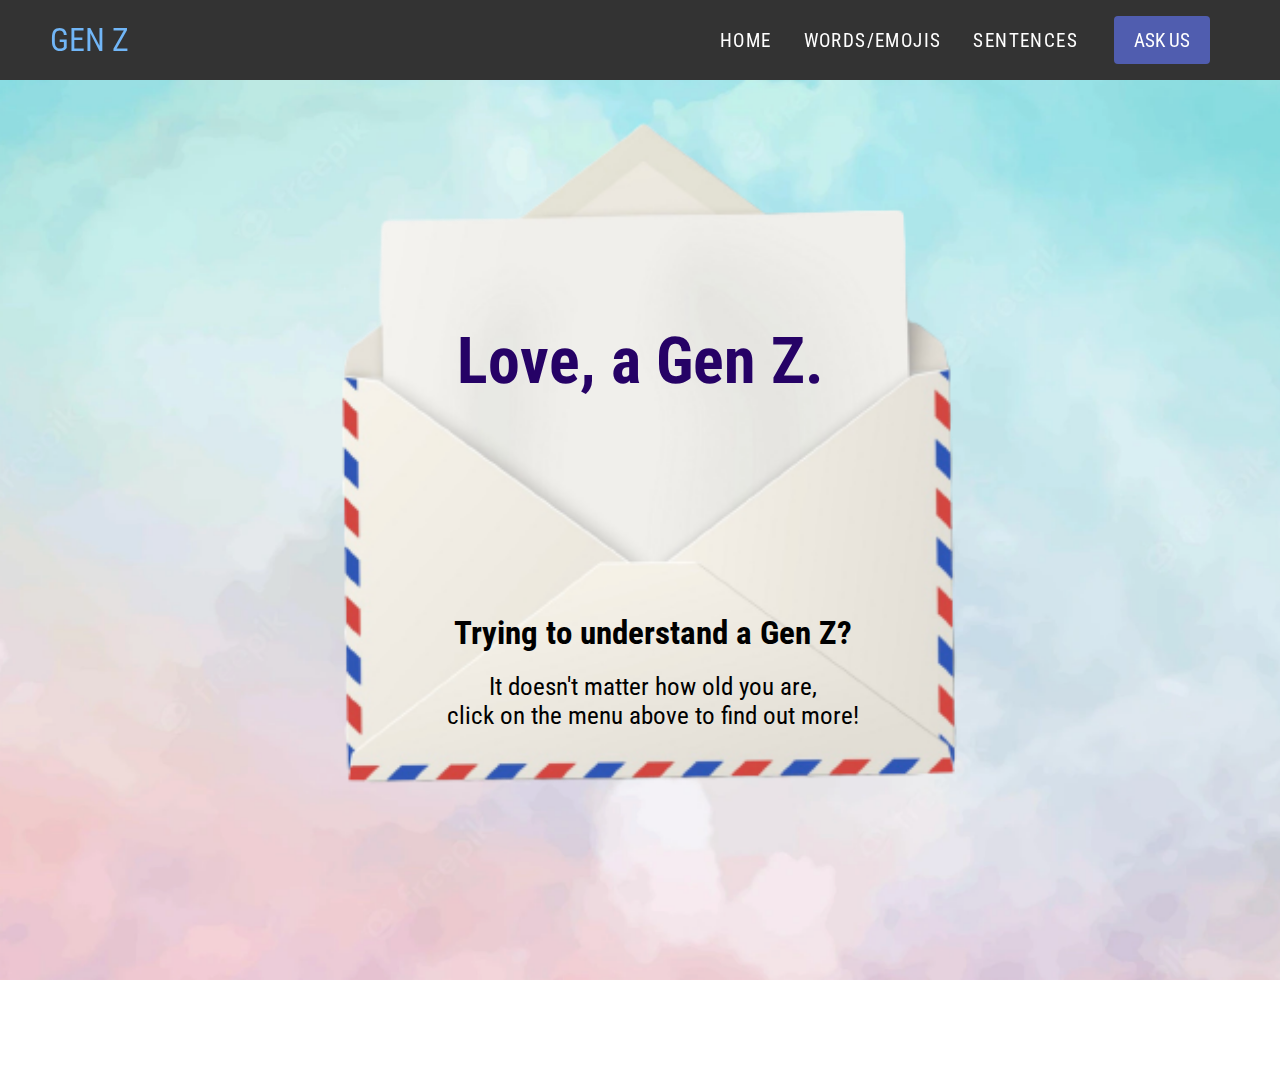
<file: index.html>
<!DOCTYPE HTML>
<html lang="en">
    <head>
        <meta charset="UTF-8" />
        <meta name="viewport" content="width=device-width, initial-scale=1.0">
        <title>Gen Z Translator</title>
        <link rel="stylesheet" href="style.css">
        <link rel="preconnect" href="https://fonts.googleapis.com">
<link rel="preconnect" href="https://fonts.gstatic.com" crossorigin>
<link href="https://fonts.googleapis.com/css2?family=Roboto+Condensed&display=swap" rel="stylesheet">
    </head>
    <body>
    <!-- NAVBAR SECTION -->
        <nav class="navbar">
            <div class="navbar-container">
                <a href="index.html" id="navbar-logo">GEN Z</a>
                <div class="navbar-toggle" id="mobile-menu">
                    <span class="bar"></span>
                    <span class="bar"></span>
                    <span class="bar"></span>
                </div>
                <ul class="navbar-menu">
                    <li class="navbar-item">
                        <a href="index.html" class="navbar-links">HOME</a>
                    </li>
                    <li class="navbar-item">
                        <a href="words.html" class="navbar-links">WORDS/EMOJIS</a>
                    </li>
                    <li class="navbar-item">
                        <a href="sentences.html" class="navbar-links">SENTENCES</a>
                    </li>
                    <li class="navbar-btn">
                        <a href="askus.html" class="button">ASK US</a>
                    </li>
                </ul>
            </div>
        </nav>

        <!-- HEADER SECTION -->
        <section class="header">
            <img class="image1" src="images/background1.png">
            <img class="image2" src="images/background2.png">
        
            <div class="text-box">
                <h1>Love, a Gen Z.</h1>
                <h2>Trying to understand a Gen Z?</h2>
                <p>It doesn't matter how old you are, <br> click on the menu above to find out more!</p>
            </div> 
        </section>
            
        </div>
        <script src="app1.js"></script>
        
    </body>
</html>
</file>
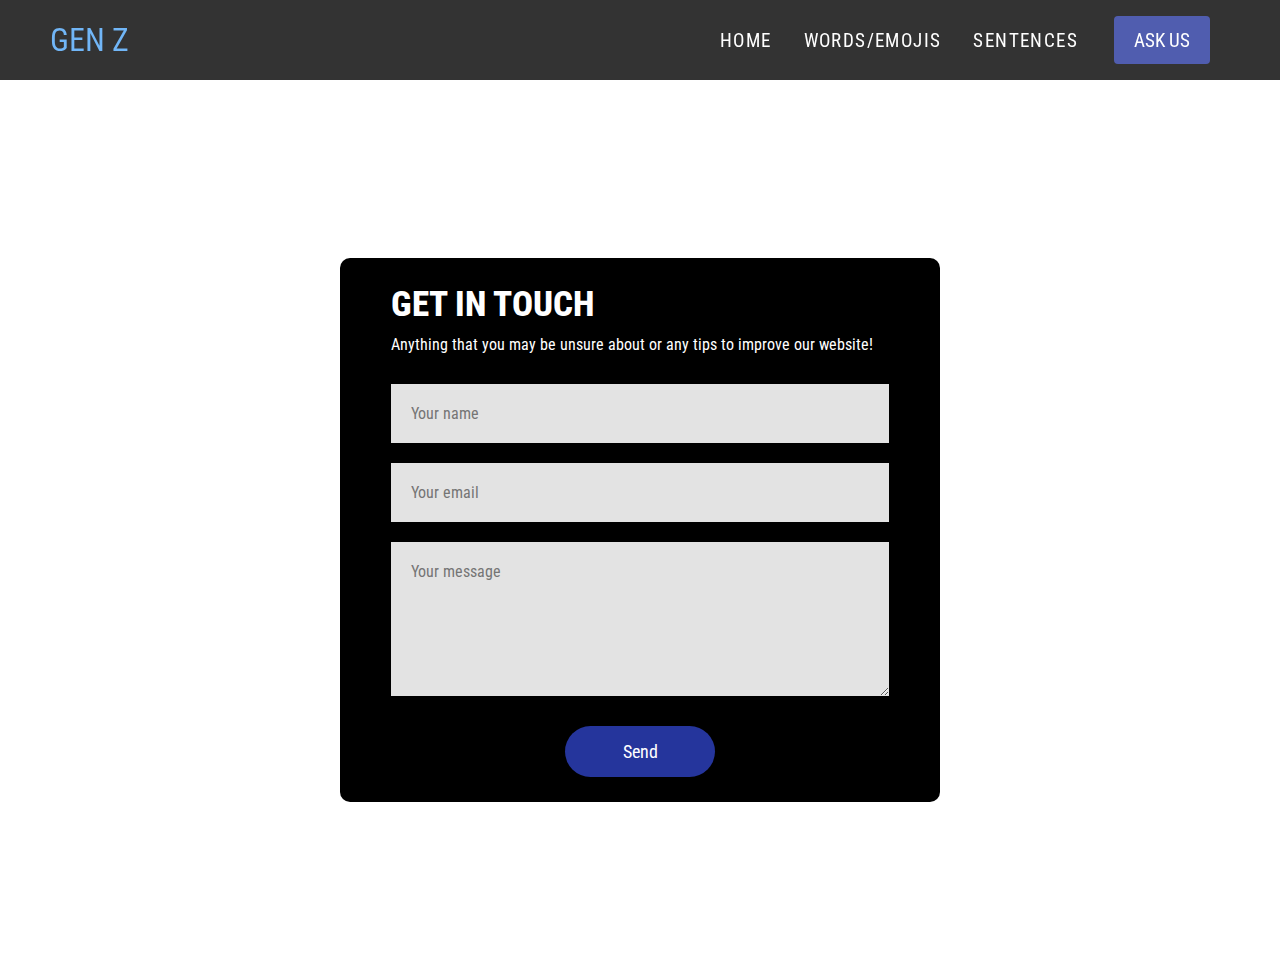
<file: askus.html>
<!DOCTYPE HTML>
<html lang="en">
    <head>
        <meta charset="UTF-8" />
        <meta name="viewport" content="width=device-width, initial-scale=1.0">
        <title>Contact Us</title>
        <link rel="stylesheet" href="style1.css">
        <link rel="preconnect" href="https://fonts.googleapis.com">
<link rel="preconnect" href="https://fonts.gstatic.com" crossorigin>
<link href="https://fonts.googleapis.com/css2?family=Roboto+Condensed&display=swap" rel="stylesheet">
    </head>
    <body>
    <!-- NAVBAR SECTION -->
        <nav class="navbar">
            <div class="navbar-container">
                <a href="index.html" id="navbar-logo">GEN Z</a>
                <div class="navbar-toggle" id="mobile-menu">
                    <span class="bar"></span>
                    <span class="bar"></span>
                    <span class="bar"></span>
                </div>
                <ul class="navbar-menu">
                    <li class="navbar-item">
                        <a href="index.html" class="navbar-links">HOME</a>
                    </li>
                    <li class="navbar-item">
                        <a href="words.html" class="navbar-links">WORDS/EMOJIS</a>
                    </li>
                    <li class="navbar-item">
                        <a href="sentences.html" class="navbar-links">SENTENCES</a>
                    </li>
                    <li class="navbar-btn">
                        <a href="askus.html" class="button">ASK US</a>
                    </li>
                </ul>
            </div>
        </nav>

        <!-- ASK US SECTION -->
        <div class="container">
            <form action="https://formspree.io/f/xbjbnqjd" method="POST">
                <h3>GET IN TOUCH</h3>
                <p>Anything that you may be unsure about or any tips to improve our website!</p>
                <input type="text" name="name" placeholder="Your name">
                <input type="email" name="email" placeholder="Your email">
                <textarea name="Message" rows="6" placeholder="Your message"></textarea>
                <button type="submit">Send</button>
            </form>
        </div>
        <script src="app1.js"></script>
    </body>
</html>
</file>
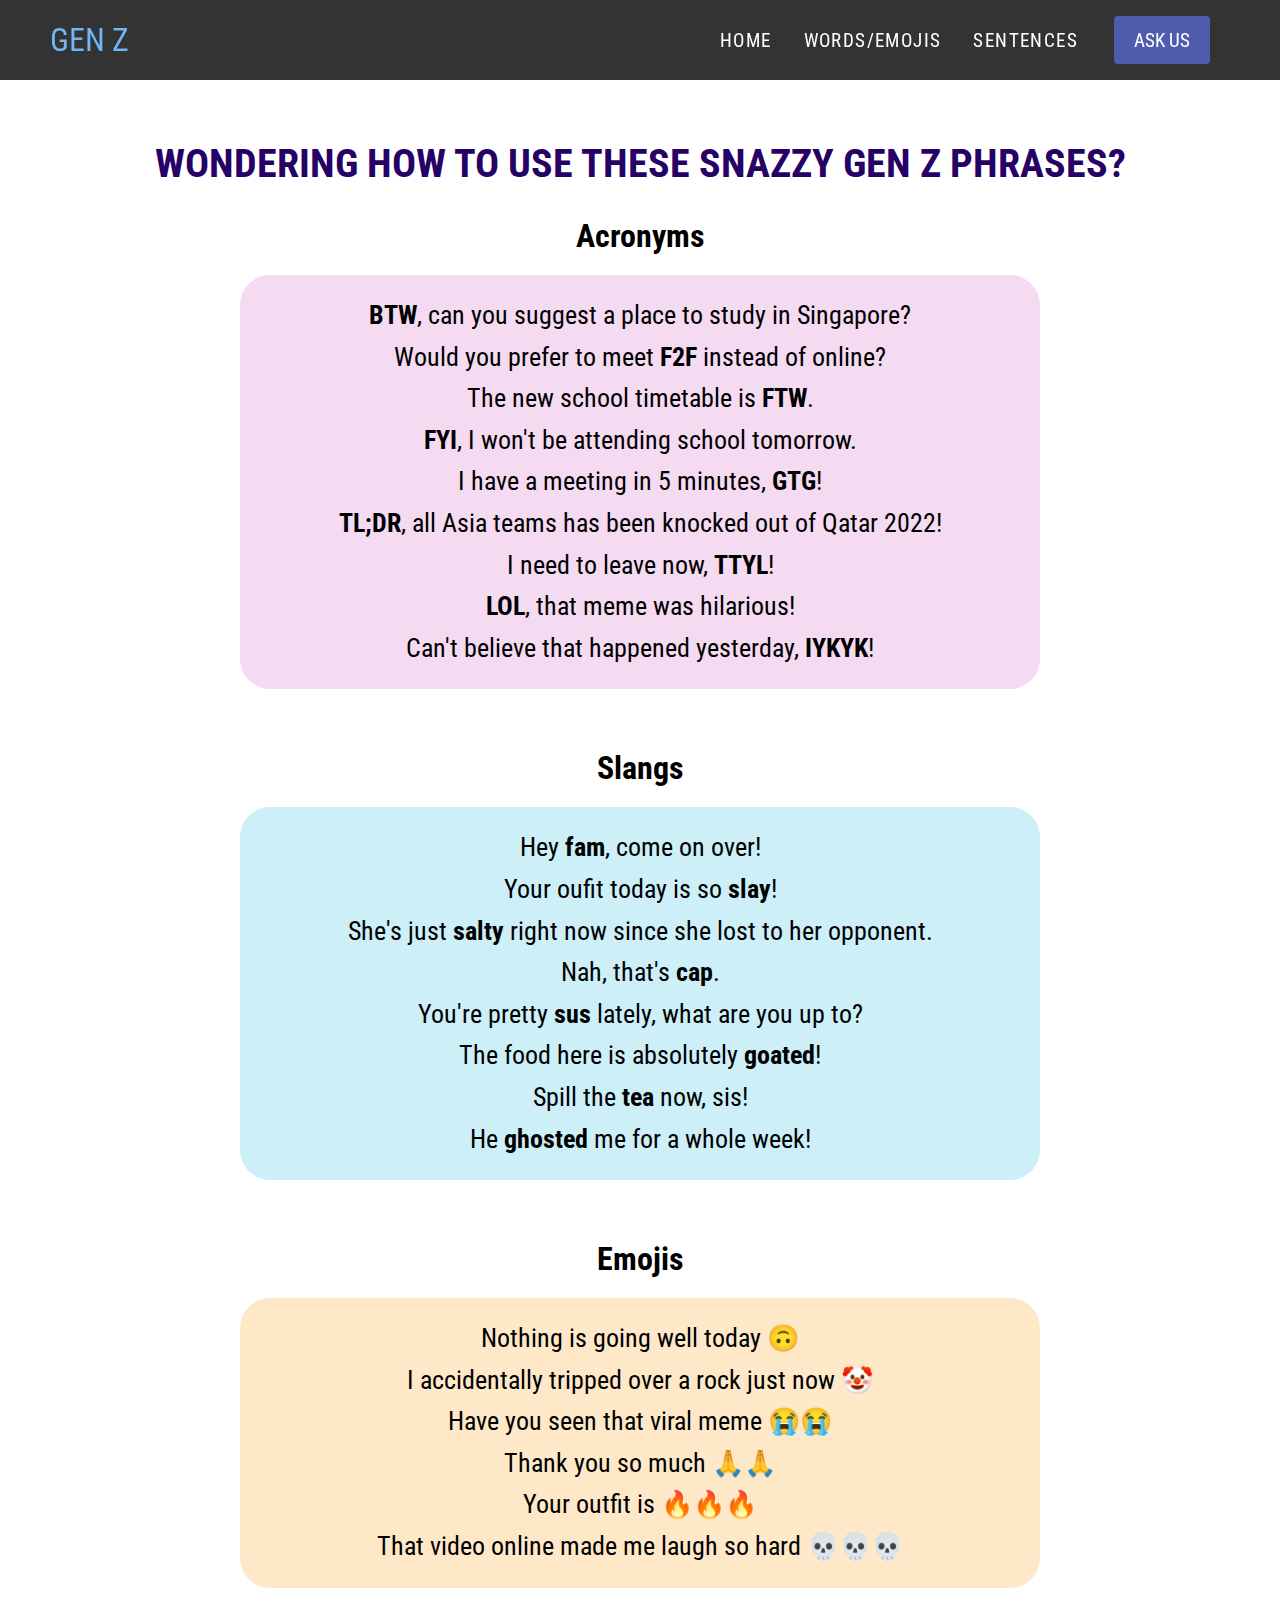
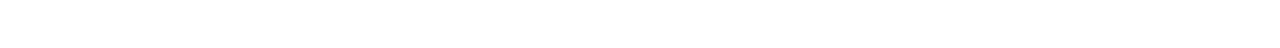
<file: sentences.html>
<!DOCTYPE HTML>
<html lang="en">
    <head>
        <meta charset="UTF-8" />
        <meta name="viewport" content="width=device-width, initial-scale=1.0">
        <title>Sentences</title>
        <link rel="stylesheet" href="style1.css">
        <link rel="preconnect" href="https://fonts.googleapis.com">
<link rel="preconnect" href="https://fonts.gstatic.com" crossorigin>
<link href="https://fonts.googleapis.com/css2?family=Roboto+Condensed&display=swap" rel="stylesheet">
    </head>
    <body>
    <!-- NAVBAR SECTION -->
        <nav class="navbar">
            <div class="navbar-container">
                <a href="index.html" id="navbar-logo">GEN Z</a>
                <div class="navbar-toggle" id="mobile-menu">
                    <span class="bar"></span>
                    <span class="bar"></span>
                    <span class="bar"></span>
                </div>
                <ul class="navbar-menu">
                    <li class="navbar-item">
                        <a href="index.html" class="navbar-links">HOME</a>
                    </li>
                    <li class="navbar-item">
                        <a href="words.html" class="navbar-links">WORDS/EMOJIS</a>
                    </li>
                    <li class="navbar-item">
                        <a href="sentences.html" class="navbar-links">SENTENCES</a>
                    </li>
                    <li class="navbar-btn">
                        <a href="askus.html" class="button">ASK US</a>
                    </li>
                </ul>
            </div>
        </nav>

        <!-- SENTENCES SECTION -->
        <section class="sentences">
            <h2>WONDERING HOW TO USE THESE SNAZZY GEN Z PHRASES?</h2> 
            <h3>Acronyms</h3>
                <section class="sen-acronyms">
                    <p><b>BTW</b>, can you suggest a place to study in Singapore?<br>
                        Would you prefer to meet <b>F2F</b> instead of online?<br>
                        The new school timetable is <b>FTW</b>. <br>
                        <b>FYI</b>, I won't be attending school tomorrow. <br>
                        I have a meeting in 5 minutes, <b>GTG</b>! <br>
                        <b>TL;DR</b>, all Asia teams has been knocked out of Qatar 2022! <br>
                        I need to leave now, <b>TTYL</b>! <br>
                        <b>LOL</b>, that meme was hilarious! <br>
                        Can't believe that happened yesterday, <b>IYKYK</b>! <br>
                    </p>
                </section>
            <h3>Slangs</h3>
                <section class="sen-words">
                    <p>Hey <b>fam</b>, come on over! <br>
                        Your oufit today is so <b>slay</b>! <br>
                        She's just <b>salty</b> right now since she lost to her opponent. <br>
                        Nah, that's <b>cap</b>. <br>
                        You're pretty <b>sus</b> lately, what are you up to? <br>
                        The food here is absolutely <b>goated</b>! <br>
                        Spill the <b>tea</b> now, sis! <br>
                        He <b>ghosted</b> me for a whole week! <br>
                    </p>
                </section>
            <h3>Emojis</h3>
                <section class="sen-emojis">
                    <p> Nothing is going well today 🙃 <br>
                        I accidentally tripped over a rock just now 🤡 <br>
                        Have you seen that viral meme 😭😭 <br>
                        Thank you so much 🙏🙏 <br>
                        Your outfit is 🔥🔥🔥 <br>
                        That video online made me laugh so hard 💀💀💀 
                    </p>
                </section>
        </section>
            
        </div>
        <script src="app1.js"></script>
    </body>
</html>
</file>
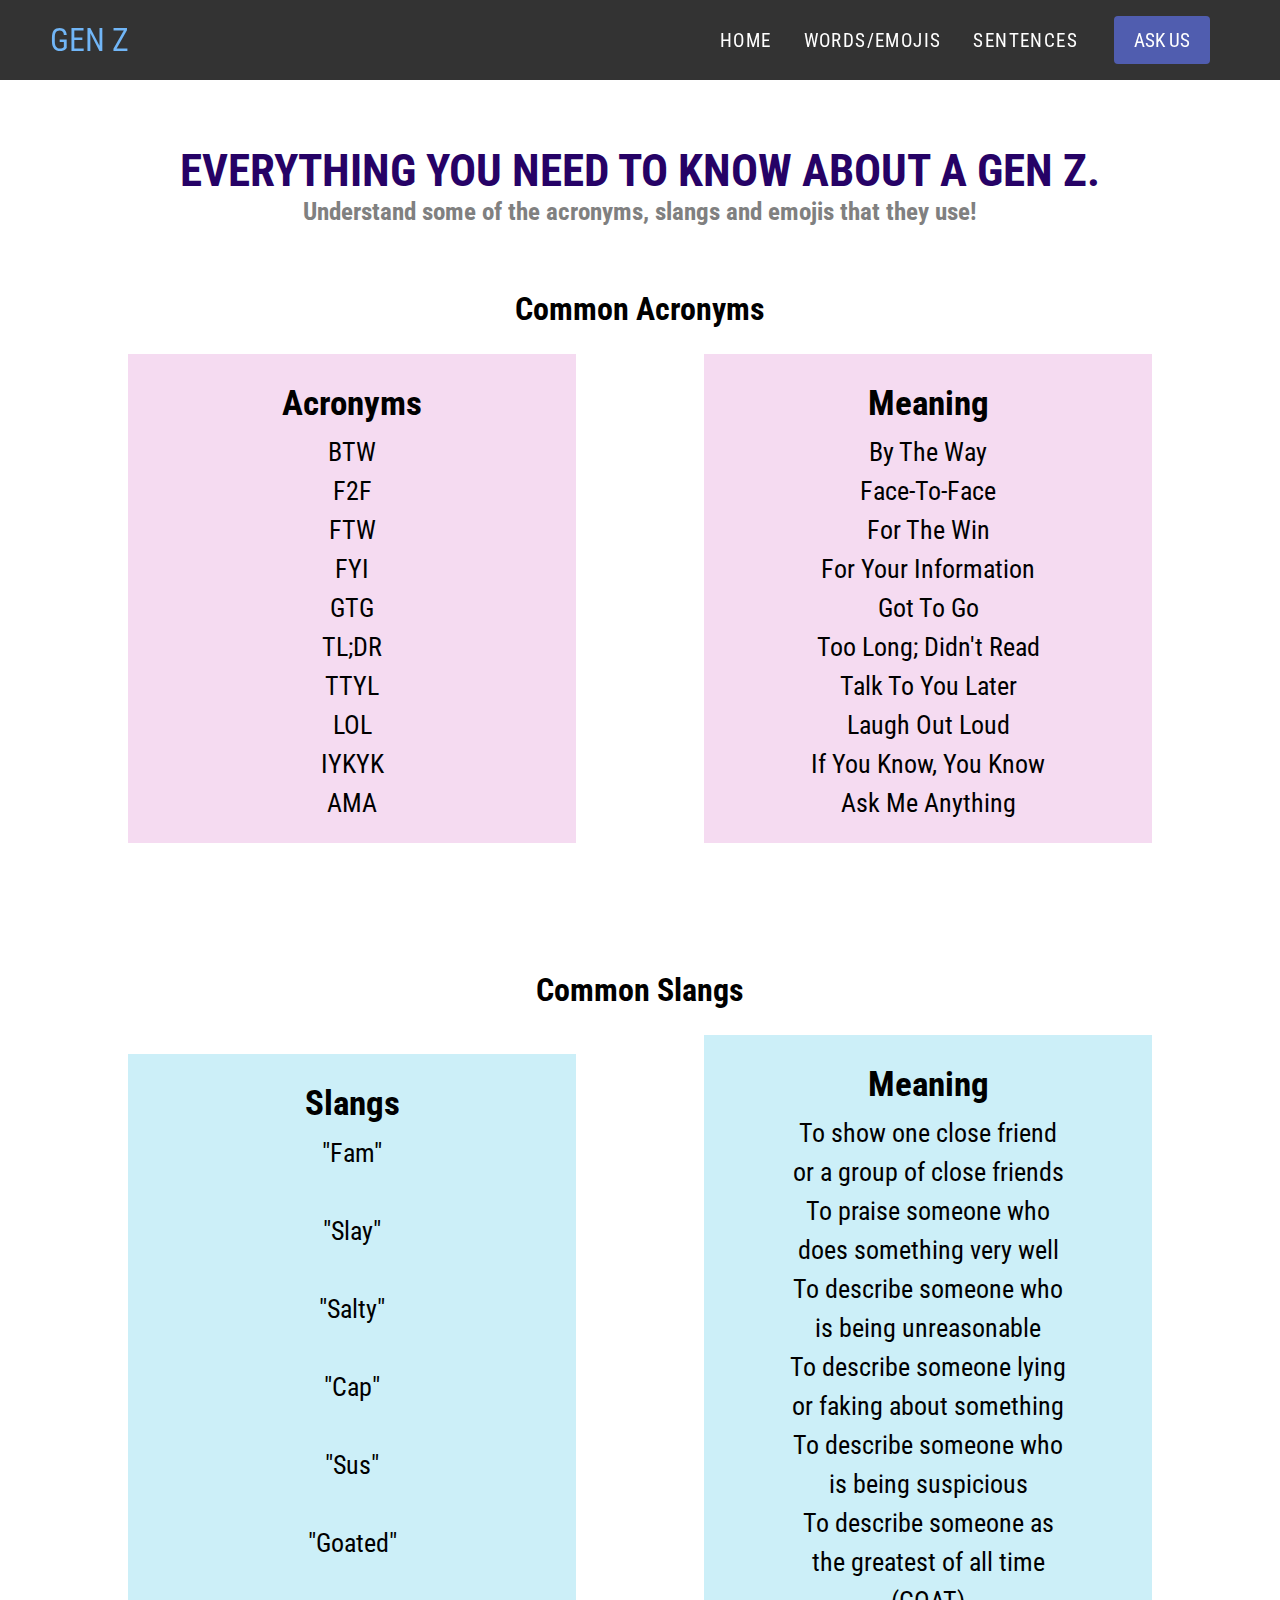
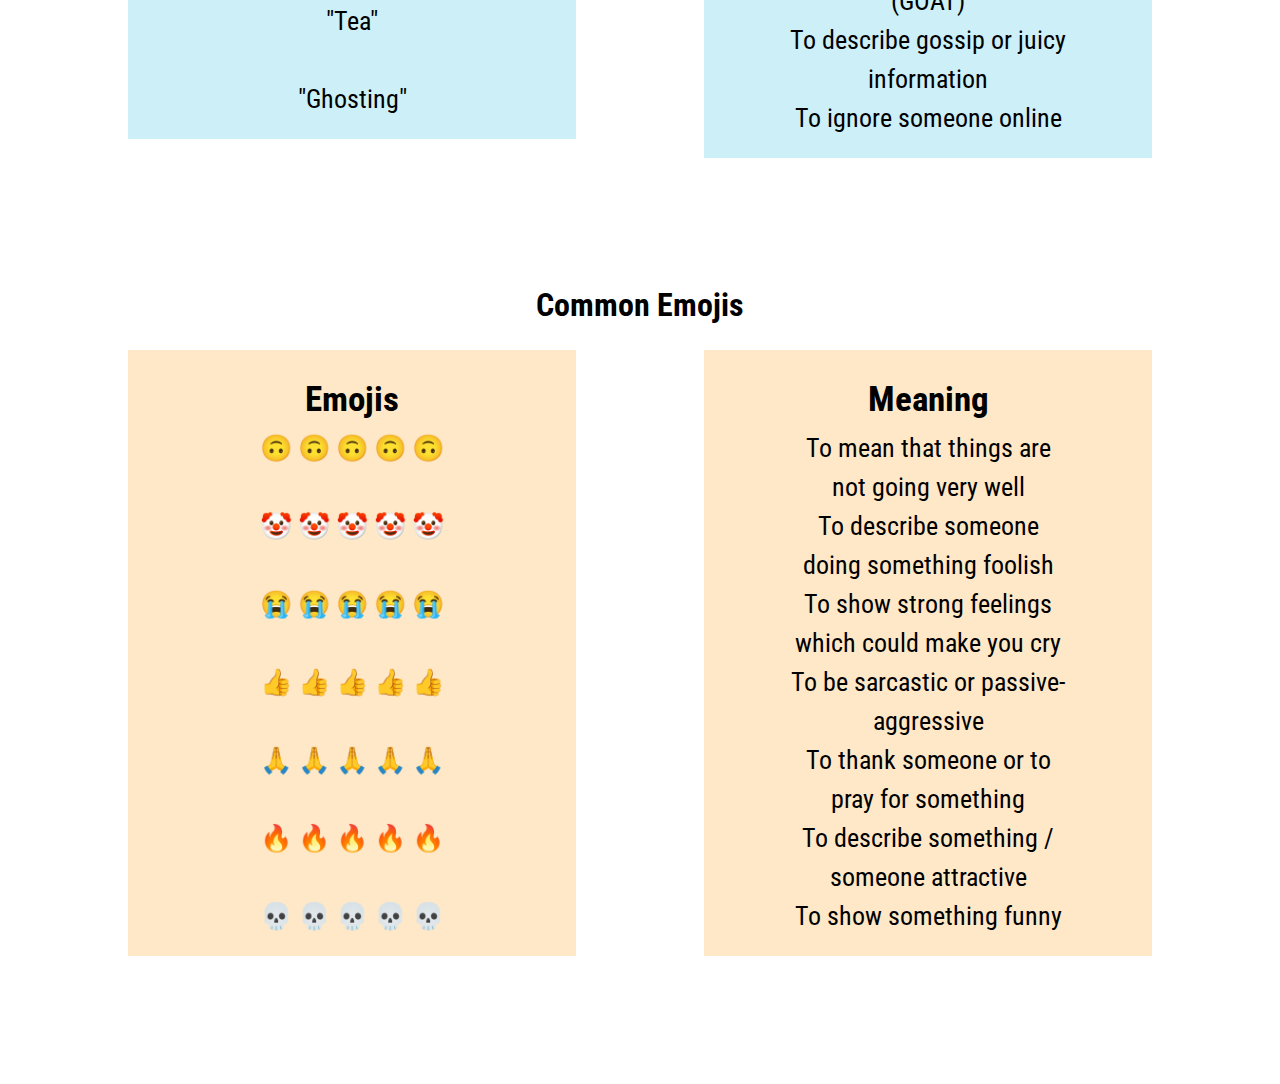
<file: words.html>
<!DOCTYPE html>
<head>
    <meta charset="UTF-8" />
        <meta name="viewport" content="width=device-width, initial-scale=1.0">
        <title>Words / Emojis</title>
        <link rel="stylesheet" href="style.css">
        <link rel="preconnect" href="https://fonts.googleapis.com">
<link rel="preconnect" href="https://fonts.gstatic.com" crossorigin>
<link href="https://fonts.googleapis.com/css2?family=Roboto+Condensed&display=swap" rel="stylesheet">
    </head>
    <body>
        <!-- NAVBAR SECTION -->
        <nav class="navbar">
            <div class="navbar-container">
                <a href="index.html" id="navbar-logo">GEN Z</a>
                <div class="navbar-toggle" id="mobile-menu">
                    <span class="bar"></span>
                    <span class="bar"></span>
                    <span class="bar"></span>
                </div>
                <ul class="navbar-menu">
                    <li class="navbar-item">
                        <a href="index.html" class="navbar-links">HOME</a>
                    </li>
                    <li class="navbar-item">
                        <a href="words.html" class="navbar-links">WORDS/EMOJIS</a>
                    </li>
                    <li class="navbar-item">
                        <a href="sentences.html" class="navbar-links">SENTENCES</a>
                    </li>
                    <li class="navbar-btn">
                        <a href="askus.html" class="button">ASK US</a>
                    </li>
                </ul>
            </div>
        </nav>
        <script src="app1.js"></script>

        <!-- ACTUAL WORDS / EMOJIS SECTION-->
        <section class="words">
            <h1>EVERYTHING YOU NEED TO KNOW ABOUT A GEN Z.</h1>
            <h2>Understand some of the acronyms, slangs and emojis that they use!</h2>
            
            <h3>Common Acronyms</h3>
            <div class="row1">
                <div class="acronym-col">
                    <h3>Acronyms</h3>
                    <p>BTW<br>F2F<br>FTW<br>FYI<br>GTG<br>TL;DR<br>TTYL<br>LOL<br>IYKYK<br>AMA</p>
                </div>
                <div class="acronym-col">
                    <h3>Meaning</h3>
                    <p>By The Way<br>Face-To-Face<br>For The Win<br>For Your Information<br>
                        Got To Go<br>Too Long; Didn't Read<br>Talk To You Later<br>Laugh Out Loud<br>
                        If You Know, You Know<br>Ask Me Anything</p>
                </div>
            </div>
        
            <h3>Common Slangs</h3>
            <div class="row2">
                <div class="slangs-col">
                    <h3>Slangs</h3>
                    <p>"Fam"<br><br>"Slay"<br><br>"Salty"<br><br>"Cap"<br>
                        <br>"Sus"<br><br>"Goated"<br><br>"Tea"<br><br>"Ghosting"<br></p>
                </div>
                <div class="slangs-col">
                    <h3>Meaning</h3>
                    <p>To show one close friend or a group of close friends<br> <!-- fam -->
                        To praise someone who does something very well<br> <!-- slay -->
                        To describe someone who is being unreasonable<br> <!-- salty -->
                        To describe someone lying or faking about something<br> <!-- cap -->
                        To describe someone who is being suspicious<br> <!-- sus -->
                        To describe someone as the greatest of all time (GOAT)<br> <!-- goated -->
                        To describe gossip or juicy information<br> <!-- tea -->
                        To ignore someone online<br> <!-- ghosting --></p> <!-- salty -->
                </div>
            </div>
        
            <h3>Common Emojis</h3>
            <div class="row3">
                <div class="emojis-col">
                    <h3>Emojis</h3>
                    <p>🙃 🙃 🙃 🙃 🙃<br><br>🤡 🤡 🤡 🤡 🤡<br><br>😭 😭 😭 😭 😭<br>
                        <br>👍 👍 👍 👍 👍<br><br>🙏 🙏 🙏 🙏 🙏<br><br>🔥 🔥 🔥 🔥 🔥<br><br>💀 💀 💀 💀 💀</p>
                </div>
                <div class="emojis-col">
                    <h3>Meaning</h3>
                    <p>To mean that things are not going very well <br> <!-- upside down -->
                        To describe someone doing something foolish <br> <!-- clown -->
                        To show strong feelings which could make you cry<br> <!-- crying -->
                        To be sarcastic or passive-aggressive<br> <!-- thumbs up -->
                        To thank someone or to pray for something<br> <!-- praying -->
                        To describe something / someone attractive <br> <!-- fire -->
                        To show something funny</p> <!-- skull -->
                </div>
            </div>
        </section>
    </body>
</file>
<file: style.css>
* {
    box-sizing: border-box;
    margin: 0;
    padding: 0;
    font-family: 'Roboto Condensed', sans-serif;
}
.navbar{
    background: #000000;
    opacity: 0.8;
    height: 80px;
    display: flex;
    justify-content: center;
    align-items: center;
    font-size: 1.2rem;
    position: sticky;
    top: 0;
    z-index: 999;
}
.navbar-container{
    display: flex;
    justify-content: space-between;
    height: 80px;
    z-index: 1;
    width: 100%;
    max-width: 1300px;
    margin: 0 auto;
    padding: 0 50px;
}
#navbar-logo{
    background-color: #4ea4f5;
    background-size: 100%;
    -webkit-background-clip: text;
    -moz-background-clip: text;
    -webkit-text-fill-color: transparent;
    -moz-text-fill-color: transparent;
    display: flex;
    align-items: center;
    cursor: pointer;
    text-decoration: none;
    font-size: 2rem;
}
.fa-gem{
    margin-right: 0.5rem;
}
.navbar-menu{
    display: flex;
    align-items: center;
    list-style: none;
    text-align: center;
}
.navbar-item{
    height: 80px;
    letter-spacing: 1.4px;
}
.navbar-links{
    color: #fff;
    display: flex;
    align-items: center;
    justify-content: center;
    text-decoration: none;
    padding: 0 1rem;
    height: 100%;
}
.navbar-btn{
    display: flex;
    justify-content: center;
    align-items: center;
    text-decoration: none;
    padding: 10px 20px;
    height: 100%;
    width: 100%;
}
.button{
    display: flex;
    justify-content: center;
    align-items: center;
    text-decoration: none;
    padding: 20px 20px;
    height: 80%;
    width: 100%;
    border: none;
    outline: none;
    border-radius: 4px;
    background: #25359c;
    color: #fff;
}
.button:hover{
    background: #cf72c7;
    transition: all 0.3s ease;
}
.navbar-links:hover{
    color: #cf72c7;
    transition: all 0.3 ease;
}

@media screen and (max-width: 960px) {
    .navbar-container{
        display: flex;
        justify-content: space-between;
        height: 80px;
        z-index: 1;
        width: 100%;
        max-width: 1300px;
        padding: 0;
    }
    .navbar-menu{
        display: grid;
        grid-template-columns: auto;
        margin: 0;
        width: 100%;
        position: absolute;
        top: -1000px;
        opacity: 0; 
        transition: all 0.5s ease;
        height: 50vh;
        z-index: -1;
        background: #131313;
    }
    .navbar-menu.active{
        background: #131313;
        top: 100%;
        opacity: 1;
        transition: all 0.5s ease;
        z-index: 99;
        height: 50vh;
        font-size: 1.6rem;
    }
    #navbar-logo{
        padding-left: 25px;
    }
    .navbar-toggle .bar{
        width: 25px;
        height: 3px;
        margin: 5px auto;
        transition: all 0.1s ease-in-out;
        background: #fff;
    }
    .navbar-item{
        width: 100%;
    }
    .navbar-links{
        text-align: center;
        padding: 2rem;
        width: 100%;
        display: table;
    }
    #mobile-menu{
        position: absolute;
        top: 20%;
        right: 5%;
        transform: translate(5%,20%);
    }
    .navbar-btn{
        padding-bottom: 2rem;
    }
    .button{
        display: flex;
        justify-content: center;
        align-items: center;
        width: 80%;
        height: 80px;
        margin: 0;
    }
    .navbar-toggle .bar{
        display: block;
        cursor: pointer;
    }
    #mobile-menu.is-active .bar:nth-child(2){
        opacity: 0;
    }
    #mobile-menu.is-active .bar:nth-child(1){
        transform: translateY(8px) rotate(45deg);
    }
    #mobile-menu.is-active .bar:nth-child(3){
        transform: translateY(-8px) rotate(-45deg); 
    } 
}
/* header */
.image1{
    position: absolute;
    background-size: cover;
    height: 100vh;
    display: flex;
    justify-content: center;
    align-items: center;
}
.image2{
    position: relative;
    height: 85vh;
    top: 50%;
    left: 50%;
    transform: translate(-50%, 0%);
}
.text-box{
    width: 100%;
    color: #260266;
    position: absolute;
    text-align: center; 
}
.text-box h1{
    transform: translate(0%, -700%);
    font-size: 64px;
}
.text-box h2{
    margin: 20px 0 5px;
    transform: translate(1%,-850%);
    font-size: 33px;
    color: #000000;
}
.text-box p{
    margin: 8px 0 40px;
    transform: translate(1%,-550%);
    font-size: 25px;
    color: #000000;
}

/* home page for mobile */
@media screen and (max-width: 600px) {
    .image2{
        opacity: 0;
    }
    .text-box{
        position: relative;
        bottom: 200px;
    }
    .text-box h1{
        font-size: 45px;
    }
    .text-box h2{
        font-size: 25px;
    }
    .text-box p{
        font-size: 19px;
    }
}

.words{
    text-align: center;
    margin-top: 5%;
}
.words h1{
    margin-top: 1%;
    font-size: 45px;
    color: #260266;
}
.words h2{
    font-size: 25px;
    margin-bottom: 5%;
    color: #808080;
}
.words h3{
    font-size: 32px;
}
/* acronyms */
.row1{
    margin-top: 2%;
    display: flex;
    justify-content: space-evenly;
    align-items: center;
    text-align: center;
}
.acronym-col{
    flex-basis: 35%;
    background: #F5dbf1;
    border: 100px;
    margin-bottom: 10%; 
    padding: 20px 10px; /* top bottom, left right */
    box-sizing: border-box;
}
.acronym-col h3{
    font-size: 35px;
    line-height: 1.7em;
}
.acronym-col p{
    font-size: 26px;
    line-height: 1.5em;
}

/* slangs */
.row2{
    margin-top: 2%;
    display: flex;
    justify-content: space-evenly;
    align-items: center;
    text-align: center;
}
.slangs-col{
    flex-basis: 35%;
    background: #CCEFF8;
    border: 100px;
    margin-bottom: 10%; 
    padding: 20px 85px; /* top bottom, left right */
    box-sizing: border-box;
}
.slangs-col h3{
    font-size: 35px;
    line-height: 1.7em;
}
.slangs-col p{
    font-size: 26px;
    line-height: 1.5em;
}

/* emojis */
.row3{
    margin-top: 2%;
    display: flex;
    justify-content: space-evenly;
    align-items: center;
    text-align: center;
}
.emojis-col{
    flex-basis: 35%;
    background: #FEE8C8;
    border: 100px;
    margin-bottom: 10%; 
    padding: 20px 85px; /* top bottom, left right */
    box-sizing: border-box;
}
.emojis-col h3{
    font-size: 35px;
    line-height: 1.7em;
}
.emojis-col p{
    font-size: 26px;
    line-height: 1.5em;
}

/* words section for mobile */
@media screen and (max-width: 600px) {
    .words h1{
        font-size: 30px;
        margin-bottom: 4%;
        padding: 10px 10px;
    }
    .words h2{
        font-size: 18px;
        margin-right: 10px;
        margin-left: 10px;
        margin-bottom: 7%;
        padding: 10px 10px;
    }
    .words h3{
        font-size: 28px;
    }
    .acronym-col {
        flex-basis: 47%;
        padding: 5px 5px;
    }
    .acronym-col h3{
        font-size: 20px;
    }
    .acronym-col p{
        font-size: 13px;
    }
    .slangs-col{
        flex-basis: 47%;
        padding: 5px 5px;
        border: 10px;
    }
    .slangs-col h3{
        font-size: 20px;
    }
    .slangs-col p{
        font-size: 13px;
    }
    .emojis-col{
        flex-basis: 47%;
        padding: 5px 5px;
        border: 10px;
    }
    .emojis-col h3{
        font-size: 20px;
    }
    .emojis-col p{
        font-size: 13px;
    }
}
</file>
<file: style1.css>
* {
    box-sizing: border-box;
    margin: 0;
    padding: 0;
    font-family: 'Roboto Condensed', sans-serif;
}
.navbar{
    background: #000000;
    opacity: 0.8;
    height: 80px;
    display: flex;
    justify-content: center;
    align-items: center;
    font-size: 1.2rem;
    position: sticky;
    top: 0;
    z-index: 999;
}
.navbar-container{
    display: flex;
    justify-content: space-between;
    height: 80px;
    z-index: 1;
    width: 100%;
    max-width: 1300px;
    margin: 0 auto;
    padding: 0 50px;
}
#navbar-logo{
    background-color: #4ea4f5;
    background-size: 100%;
    -webkit-background-clip: text;
    -moz-background-clip: text;
    -webkit-text-fill-color: transparent;
    -moz-text-fill-color: transparent;
    display: flex;
    align-items: center;
    cursor: pointer;
    text-decoration: none;
    font-size: 2rem;
}
.fa-gem{
    margin-right: 0.5rem;
}
.navbar-menu{
    display: flex;
    align-items: center;
    list-style: none;
    text-align: center;
}
.navbar-item{
    height: 80px;
    letter-spacing: 1.4px;
}
.navbar-links{
    color: #fff;
    display: flex;
    align-items: center;
    justify-content: center;
    text-decoration: none;
    padding: 0 1rem;
    height: 100%;
}
.navbar-btn{
    display: flex;
    justify-content: center;
    align-items: center;
    text-decoration: none;
    padding: 10px 20px;
    height: 100%;
    width: 100%;
}
.button{
    display: flex;
    justify-content: center;
    align-items: center;
    text-decoration: none;
    padding: 20px 20px;
    height: 80%;
    width: 100%;
    border: none;
    outline: none;
    border-radius: 4px;
    background: #25359c;
    color: #fff;
}
.button:hover{
    background: #cf72c7;
    transition: all 0.3s ease;
}
.navbar-links:hover{
    color: #cf72c7;
    transition: all 0.3 ease;
}

@media screen and (max-width: 960px) {
    .navbar-container{
        display: flex;
        justify-content: space-between;
        height: 80px;
        z-index: 1;
        width: 100%;
        max-width: 1300px;
        padding: 0;
    }
    .navbar-menu{
        display: grid;
        grid-template-columns: auto;
        margin: 0;
        width: 100%;
        position: absolute;
        top: -1000px;
        opacity: 0; 
        transition: all 0.5s ease;
        height: 50vh;
        z-index: -1;
        background: #131313;
    }
    .navbar-menu.active{
        background: #131313;
        top: 100%;
        opacity: 1;
        transition: all 0.5s ease;
        z-index: 99;
        height: 50vh;
        font-size: 1.6rem;
    }
    #navbar-logo{
        padding-left: 25px;
    }
    .navbar-toggle .bar{
        width: 25px;
        height: 3px;
        margin: 5px auto;
        transition: all 0.1s ease-in-out;
        background: #fff;
    }
    .navbar-item{
        width: 100%;
    }
    .navbar-links{
        text-align: center;
        padding: 2rem;
        width: 100%;
        display: table;
    }
    #mobile-menu{
        position: absolute;
        top: 20%;
        right: 5%;
        transform: translate(5%,20%);
    }
    .navbar-btn{
        padding-bottom: 2rem;
    }
    .button{
        display: flex;
        justify-content: center;
        align-items: center;
        width: 80%;
        height: 80px;
        margin: 0;
    }
    .navbar-toggle .bar{
        display: block;
        cursor: pointer;
    }
    #mobile-menu.is-active .bar:nth-child(2){
        opacity: 0;
    }
    #mobile-menu.is-active .bar:nth-child(1){
        transform: translateY(8px) rotate(45deg);
    }
    #mobile-menu.is-active .bar:nth-child(3){
        transform: translateY(-8px) rotate(-45deg); 
    } 
}
/* header */
.image1{
    position: absolute;
    background-size: cover;
    height: 100vh;
    display: flex;
    justify-content: center;
    align-items: center;
}
.image2{
    position: relative;
    height: 85vh;
    top: 50%;
    left: 50%;
    transform: translate(-50%, 0%);
}
.text-box{
    width: 100%;
    color: #260266;
    position: absolute;
    text-align: center; 
}
.text-box h1{
    transform: translate(0%, -700%);
    font-size: 64px;
}
.text-box h2{
    margin: 20px 0 5px;
    transform: translate(1%,-850%);
    font-size: 33px;
    color: #000000;
}
.text-box p{
    margin: 8px 0 40px;
    transform: translate(1%,-550%);
    font-size: 25px;
    color: #000000;
}

/* home page for mobile */
@media screen and (max-width: 600px) {
    .image2{
        opacity: 0;
    }
    .text-box{
        position: relative;
        bottom: 200px;
    }
    .text-box h1{
        font-size: 45px;
    }
    .text-box h2{
        font-size: 25px;
    }
    .text-box p{
        font-size: 19px;
    }
}

/* ask us section */
.container{
    width: 100%;
    height: 100vh;
    display: flex;
    align-items: center;
    justify-content: center;
}
form {
    background: black;
    display: flex;
    flex-direction: column;
    padding: 2vw 4vw;
    width: 90%;
    max-width: 600px;
    border-radius: 10px;
}
form h3{
    color: white;
    font-size: 35px;
    font-weight: 800;
    margin-bottom: 10px;
}
form p{
    color: white;
    font-size: 16px;
    font-weight: 400;
    margin-bottom: 20px;
}
form input, form textarea{
    border: 0;
    margin: 10px 0;
    padding: 20px;
    outline: none;
    background: #e3e3e3;
    font-size: 16px;
}
form button{
    padding: 15px;
    background: #25359c;
    color: white;
    font-size: 18px;
    border: 0;
    outline: none;
    cursor: pointer;
    width: 150px;
    margin: 20px auto 0;
    border-radius: 30px;
}
form button:hover{
    background: #cf72c7;
    transition: all 0.3s ease;  
}

/* sentences */
.sentences{
    text-align: center;
    justify-content: center;
    margin-top: 60px;
}
.sentences h2{
    font-size: 40px;
    font-weight: 400px;
    margin-bottom: 30px;
    color: #260266
}
.sentences h3{
    font-size: 32px;
    margin-bottom: 20px;
}
.sen-acronyms p{
    padding: 20px;
    font-size: 26px;
    margin-bottom: 60px;
    line-height: 1.6em;
    width: 800px;
    margin-left: auto;
    margin-right: auto;
    background-color: #F5dbf1;
    border-radius: 30px;
}
.sen-words p{
    padding: 20px;
    font-size: 26px;
    margin-bottom: 60px;
    line-height: 1.6em;
    width: 800px;
    margin-left: auto;
    margin-right: auto;
    background-color: #CCEFF8;
    border-radius: 30px;
}
.sen-emojis p{
    padding: 20px;
    font-size: 26px;
    margin-bottom: 60px;
    line-height: 1.6em;
    width: 800px;
    margin-left: auto;
    margin-right: auto;
    background-color: #FEE8C8;
    border-radius: 30px;
}
/* sentences section for media */
@media screen and (max-width: 600px){
    .sentences h2{
        font-size: 30px;
        padding: 10px 5px;
    }
    .sentences h3{
        font-size: 28px;
    }
    .sen-acronyms p{
        padding: 30px 45px;
        font-size: 18px;
        line-height: 2em;
        width: 350px;
    }
    .sen-words p{
        padding: 30px 45px;
        font-size: 18px;
        line-height: 2em;
        width: 350px;
    }
    .sen-emojis p{
        padding: 30px 45px;
        font-size: 18px;
        line-height: 2em;
        width: 350px;
    }
}
</file>
